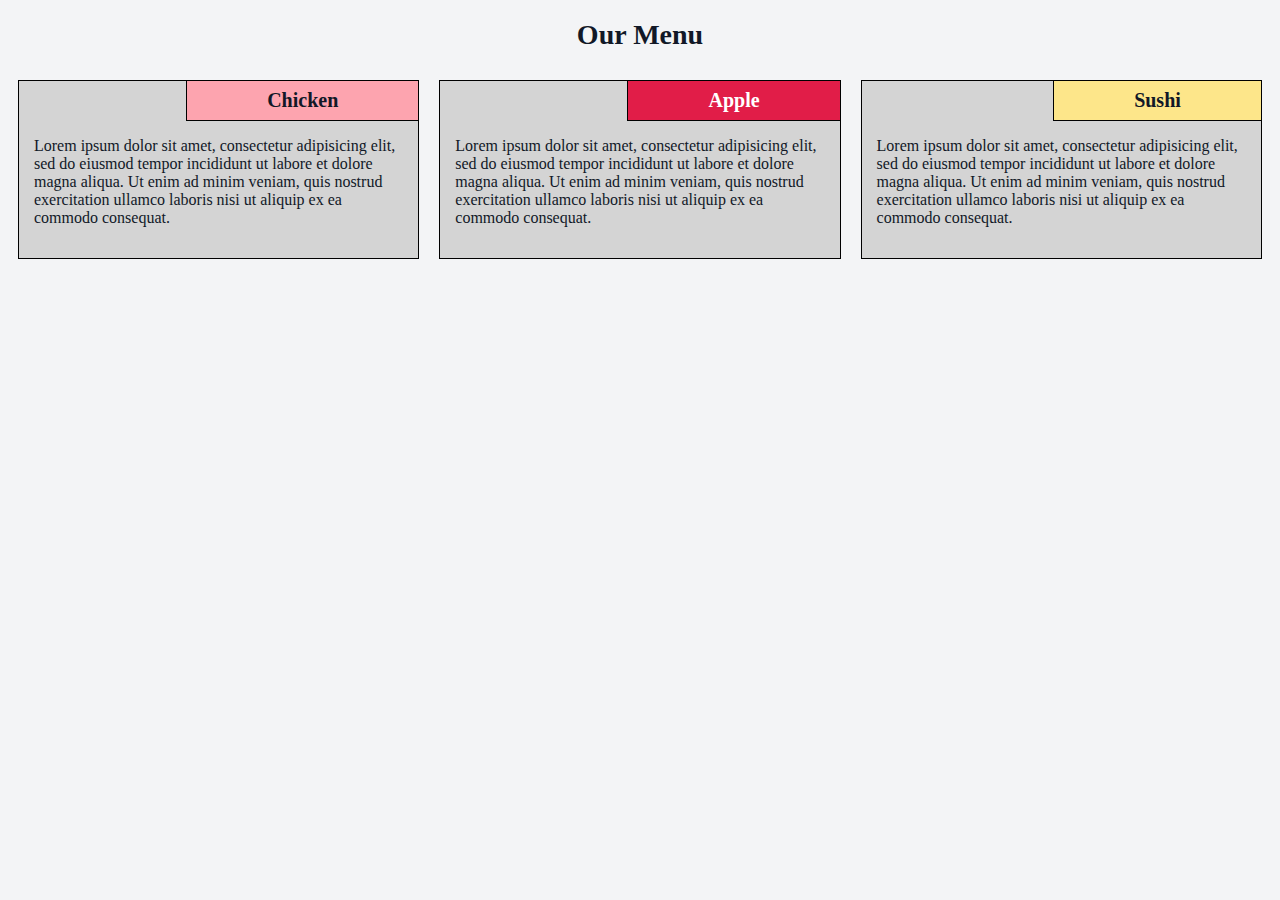
<file: mod2_solution/index.html>
<!DOCTYPE html>
<html lang="en">

<head>
    <meta charset="utf-8">
    <meta name="viewport" content="width=device-width, initial-scale=1">
    <title>Assignment Solution for Module 2</title>
    <link rel="stylesheet" href="css/styles.css">
</head>

<body>
    <h1>Our Menu</h1>
    <div class="row">
        <div class="col-lg-4 col-md-6 col-sm-12">
            <section class="chicken">
                <h2>Chicken</h2>
                <p>
                    Lorem ipsum dolor sit amet, consectetur adipisicing elit, sed do eiusmod
                    tempor incididunt ut labore et dolore magna aliqua. Ut enim ad minim veniam,
                    quis nostrud exercitation ullamco laboris nisi ut aliquip ex ea commodo
                    consequat.
                </p>
            </section>
        </div>
        <div class="col-lg-4 col-md-6 col-sm-12">
            <section class="apple">
                <h2>Apple</h2>
                <p>
                    Lorem ipsum dolor sit amet, consectetur adipisicing elit, sed do eiusmod
                    tempor incididunt ut labore et dolore magna aliqua. Ut enim ad minim veniam,
                    quis nostrud exercitation ullamco laboris nisi ut aliquip ex ea commodo
                    consequat.
                </p>
            </section>
        </div>
        <div class="col-lg-4 col-md-12 col-sm-12">
            <section class="sushi">
                <h2>Sushi</h2>
                <p>
                    Lorem ipsum dolor sit amet, consectetur adipisicing elit, sed do eiusmod
                    tempor incididunt ut labore et dolore magna aliqua. Ut enim ad minim veniam,
                    quis nostrud exercitation ullamco laboris nisi ut aliquip ex ea commodo
                    consequat.
                </p>
            </section>
        </div>
    </div>
</body>

</html>
</file>
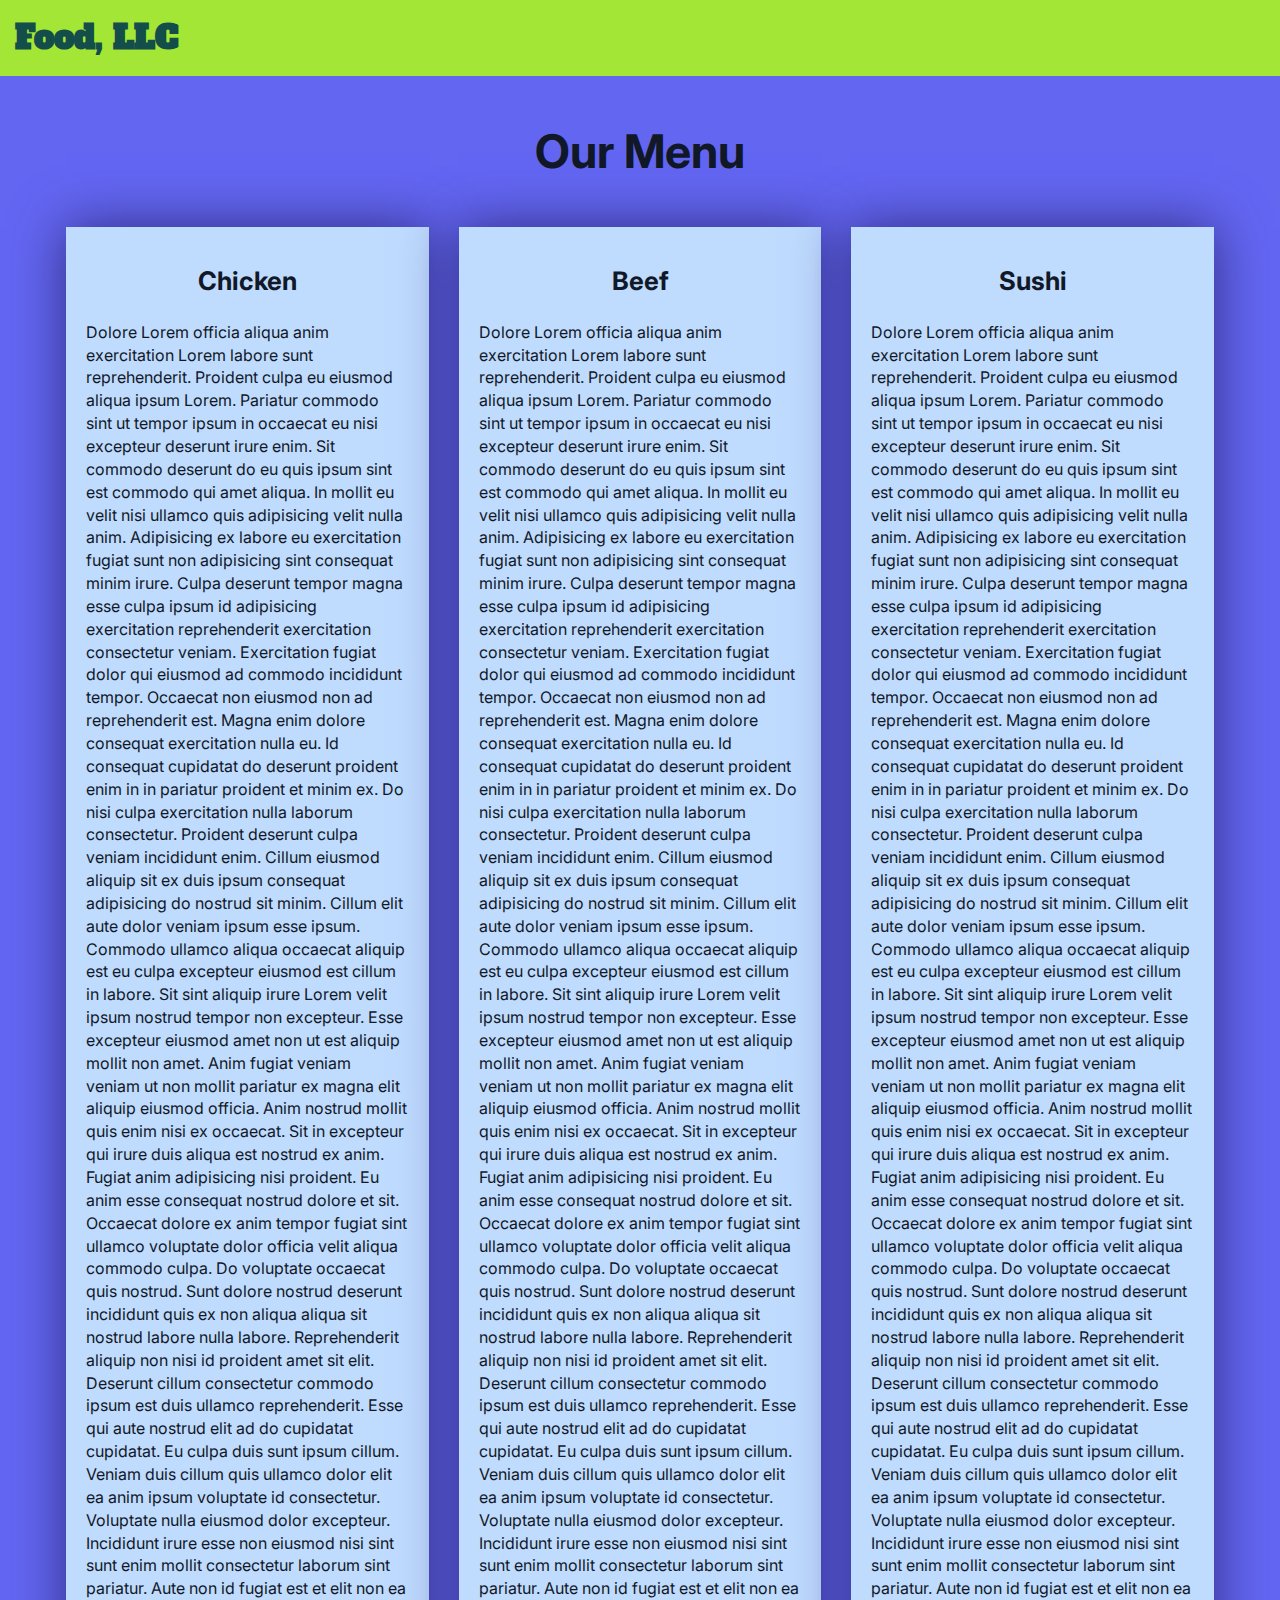
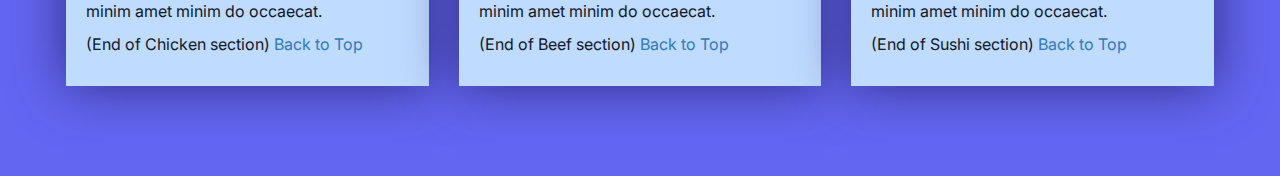
<file: mod3_solution/index.html>
<!DOCTYPE html>
<html lang='en'>

<head>
    <meta charset="utf-8">
    <meta http-equiv="X-UA-Compatible" content="IE=edge">
    <meta name="viewport" content="width=device-width, initial-scale=1">
    <title>Assignment Solution for Module 3</title>
    <link rel="stylesheet" href="css/bootstrap.min.css">
    <link rel="stylesheet" href="css/styles.css">
    <link href="https://fonts.googleapis.com/css2?family=Inter&display=swap" rel="stylesheet">
    <link href="https://fonts.googleapis.com/css2?family=Alfa+Slab+One&display=swap" rel="stylesheet">
</head>

<body>
    <header>
        <nav id="header-nav" class="navbar navbar-default">
            <div class="container-fluid">
                <div class="navbar-header">
                    <div class="navbar-brand">
                        <a href="index.html"><h1>Food, LLC</h1></a>
                    </div>

                    <button type="button" class="navbar-toggle collapsed visible-xs d-block d-sm-none" data-toggle="collapse" data-target="#collapsable-nav" aria-expanded="false">
                        <span class="sr-only">Toggle navigation</span>
                        <span class="icon-bar"></span>
                        <span class="icon-bar"></span>
                        <span class="icon-bar"></span>
                    </button>
                </div>

                <div id="collapsable-nav" class="collapse navbar-collapse">
                    <ul id="nav-list" class="nav navbar-nav navbar-right visible-xs text-center">
                        <li>
                            <a href="#chicken-tile"><br class="hidden-xs">Chicken</a>
                        </li>
                        <li>
                            <a href="#beef-tile"><br class="hidden-xs">Beef</a>
                        </li>
                        <li>
                            <a href="#sushi-tile"><br class="hidden-xs">Sushi</a>
                        </li>
                    </ul>
                </div>
            </div>
        </nav>
    </header>

    <div id="main-content" class="container">
        <h2 id="top-heading" class="text-center">Our Menu</h2>
        <div id="home-tiles" class="row">
            <div class="col-md-4 col-sm-6 col-xs-12">
                <div id="chicken-tile">
                    <section>
                        <h3 class="text-center">Chicken</h3>
                        <p>
                         Dolore Lorem officia aliqua anim exercitation Lorem labore sunt reprehenderit. Proident culpa eu eiusmod aliqua ipsum Lorem. Pariatur commodo sint ut tempor ipsum in occaecat eu nisi excepteur deserunt irure enim.

                         Sit commodo deserunt do eu quis ipsum sint est commodo qui amet aliqua. In mollit eu velit nisi ullamco quis adipisicing velit nulla anim. Adipisicing ex labore eu exercitation fugiat sunt non adipisicing sint consequat minim irure. Culpa deserunt tempor magna esse culpa ipsum id adipisicing exercitation reprehenderit exercitation consectetur veniam. Exercitation fugiat dolor qui eiusmod ad commodo incididunt tempor. Occaecat non eiusmod non ad reprehenderit est.

                         Magna enim dolore consequat exercitation nulla eu. Id consequat cupidatat do deserunt proident enim in in pariatur proident et minim ex. Do nisi culpa exercitation nulla laborum consectetur.

                         Proident deserunt culpa veniam incididunt enim. Cillum eiusmod aliquip sit ex duis ipsum consequat adipisicing do nostrud sit minim. Cillum elit aute dolor veniam ipsum esse ipsum. Commodo ullamco aliqua occaecat aliquip est eu culpa excepteur eiusmod est cillum in labore. Sit sint aliquip irure Lorem velit ipsum nostrud tempor non excepteur. Esse excepteur eiusmod amet non ut est aliquip mollit non amet.

                         Anim fugiat veniam veniam ut non mollit pariatur ex magna elit aliquip eiusmod officia. Anim nostrud mollit quis enim nisi ex occaecat. Sit in excepteur qui irure duis aliqua est nostrud ex anim. Fugiat anim adipisicing nisi proident. Eu anim esse consequat nostrud dolore et sit. Occaecat dolore ex anim tempor fugiat sint ullamco voluptate dolor officia velit aliqua commodo culpa.

                         Do voluptate occaecat quis nostrud. Sunt dolore nostrud deserunt incididunt quis ex non aliqua aliqua sit nostrud labore nulla labore. Reprehenderit aliquip non nisi id proident amet sit elit. Deserunt cillum consectetur commodo ipsum est duis ullamco reprehenderit. Esse qui aute nostrud elit ad do cupidatat cupidatat. Eu culpa duis sunt ipsum cillum.

                         Veniam duis cillum quis ullamco dolor elit ea anim ipsum voluptate id consectetur. Voluptate nulla eiusmod dolor excepteur. Incididunt irure esse non eiusmod nisi sint sunt enim mollit consectetur laborum sint pariatur. Aute non id fugiat est et elit non ea minim amet minim do occaecat.
                     </p>
                     <p>
                        (End of Chicken section) <a href="#top-heading">Back to Top</a>
                    </p>
                </section>
            </div>
        </div>
        <div class="col-md-4 col-sm-6 col-xs-12">
            <div id="beef-tile">
                <section>
                    <h3 class="text-center">Beef</h3>
                    <p>
                        Dolore Lorem officia aliqua anim exercitation Lorem labore sunt reprehenderit. Proident culpa eu eiusmod aliqua ipsum Lorem. Pariatur commodo sint ut tempor ipsum in occaecat eu nisi excepteur deserunt irure enim.

                        Sit commodo deserunt do eu quis ipsum sint est commodo qui amet aliqua. In mollit eu velit nisi ullamco quis adipisicing velit nulla anim. Adipisicing ex labore eu exercitation fugiat sunt non adipisicing sint consequat minim irure. Culpa deserunt tempor magna esse culpa ipsum id adipisicing exercitation reprehenderit exercitation consectetur veniam. Exercitation fugiat dolor qui eiusmod ad commodo incididunt tempor. Occaecat non eiusmod non ad reprehenderit est.

                        Magna enim dolore consequat exercitation nulla eu. Id consequat cupidatat do deserunt proident enim in in pariatur proident et minim ex. Do nisi culpa exercitation nulla laborum consectetur.

                        Proident deserunt culpa veniam incididunt enim. Cillum eiusmod aliquip sit ex duis ipsum consequat adipisicing do nostrud sit minim. Cillum elit aute dolor veniam ipsum esse ipsum. Commodo ullamco aliqua occaecat aliquip est eu culpa excepteur eiusmod est cillum in labore. Sit sint aliquip irure Lorem velit ipsum nostrud tempor non excepteur. Esse excepteur eiusmod amet non ut est aliquip mollit non amet.

                        Anim fugiat veniam veniam ut non mollit pariatur ex magna elit aliquip eiusmod officia. Anim nostrud mollit quis enim nisi ex occaecat. Sit in excepteur qui irure duis aliqua est nostrud ex anim. Fugiat anim adipisicing nisi proident. Eu anim esse consequat nostrud dolore et sit. Occaecat dolore ex anim tempor fugiat sint ullamco voluptate dolor officia velit aliqua commodo culpa.

                        Do voluptate occaecat quis nostrud. Sunt dolore nostrud deserunt incididunt quis ex non aliqua aliqua sit nostrud labore nulla labore. Reprehenderit aliquip non nisi id proident amet sit elit. Deserunt cillum consectetur commodo ipsum est duis ullamco reprehenderit. Esse qui aute nostrud elit ad do cupidatat cupidatat. Eu culpa duis sunt ipsum cillum.

                        Veniam duis cillum quis ullamco dolor elit ea anim ipsum voluptate id consectetur. Voluptate nulla eiusmod dolor excepteur. Incididunt irure esse non eiusmod nisi sint sunt enim mollit consectetur laborum sint pariatur. Aute non id fugiat est et elit non ea minim amet minim do occaecat.
                    </p>
                    <p>
                        (End of Beef section) <a href="#top-heading">Back to Top</a>
                    </p>
                </section>
            </div>
        </div>
        <div class="col-md-4 col-sm-12 col-xs-12">
            <div id="sushi-tile">
                <section>
                    <h3 class="text-center">Sushi</h3>
                    <p>
                        Dolore Lorem officia aliqua anim exercitation Lorem labore sunt reprehenderit. Proident culpa eu eiusmod aliqua ipsum Lorem. Pariatur commodo sint ut tempor ipsum in occaecat eu nisi excepteur deserunt irure enim.

                        Sit commodo deserunt do eu quis ipsum sint est commodo qui amet aliqua. In mollit eu velit nisi ullamco quis adipisicing velit nulla anim. Adipisicing ex labore eu exercitation fugiat sunt non adipisicing sint consequat minim irure. Culpa deserunt tempor magna esse culpa ipsum id adipisicing exercitation reprehenderit exercitation consectetur veniam. Exercitation fugiat dolor qui eiusmod ad commodo incididunt tempor. Occaecat non eiusmod non ad reprehenderit est.

                        Magna enim dolore consequat exercitation nulla eu. Id consequat cupidatat do deserunt proident enim in in pariatur proident et minim ex. Do nisi culpa exercitation nulla laborum consectetur.

                        Proident deserunt culpa veniam incididunt enim. Cillum eiusmod aliquip sit ex duis ipsum consequat adipisicing do nostrud sit minim. Cillum elit aute dolor veniam ipsum esse ipsum. Commodo ullamco aliqua occaecat aliquip est eu culpa excepteur eiusmod est cillum in labore. Sit sint aliquip irure Lorem velit ipsum nostrud tempor non excepteur. Esse excepteur eiusmod amet non ut est aliquip mollit non amet.

                        Anim fugiat veniam veniam ut non mollit pariatur ex magna elit aliquip eiusmod officia. Anim nostrud mollit quis enim nisi ex occaecat. Sit in excepteur qui irure duis aliqua est nostrud ex anim. Fugiat anim adipisicing nisi proident. Eu anim esse consequat nostrud dolore et sit. Occaecat dolore ex anim tempor fugiat sint ullamco voluptate dolor officia velit aliqua commodo culpa.

                        Do voluptate occaecat quis nostrud. Sunt dolore nostrud deserunt incididunt quis ex non aliqua aliqua sit nostrud labore nulla labore. Reprehenderit aliquip non nisi id proident amet sit elit. Deserunt cillum consectetur commodo ipsum est duis ullamco reprehenderit. Esse qui aute nostrud elit ad do cupidatat cupidatat. Eu culpa duis sunt ipsum cillum.

                        Veniam duis cillum quis ullamco dolor elit ea anim ipsum voluptate id consectetur. Voluptate nulla eiusmod dolor excepteur. Incididunt irure esse non eiusmod nisi sint sunt enim mollit consectetur laborum sint pariatur. Aute non id fugiat est et elit non ea minim amet minim do occaecat.
                    </p>
                    <p>
                        (End of Sushi section) <a href="#top-heading">Back to Top</a>
                    </p>
                </section>
            </div>
        </div>
        <div class="clearfix visible-lg-block"></div>
    </div>
</div>

<script src="js/jquery-1.11.3.min.js"></script>
<script src="js/bootstrap.min.js"></script>

</body>

</html>
</file>
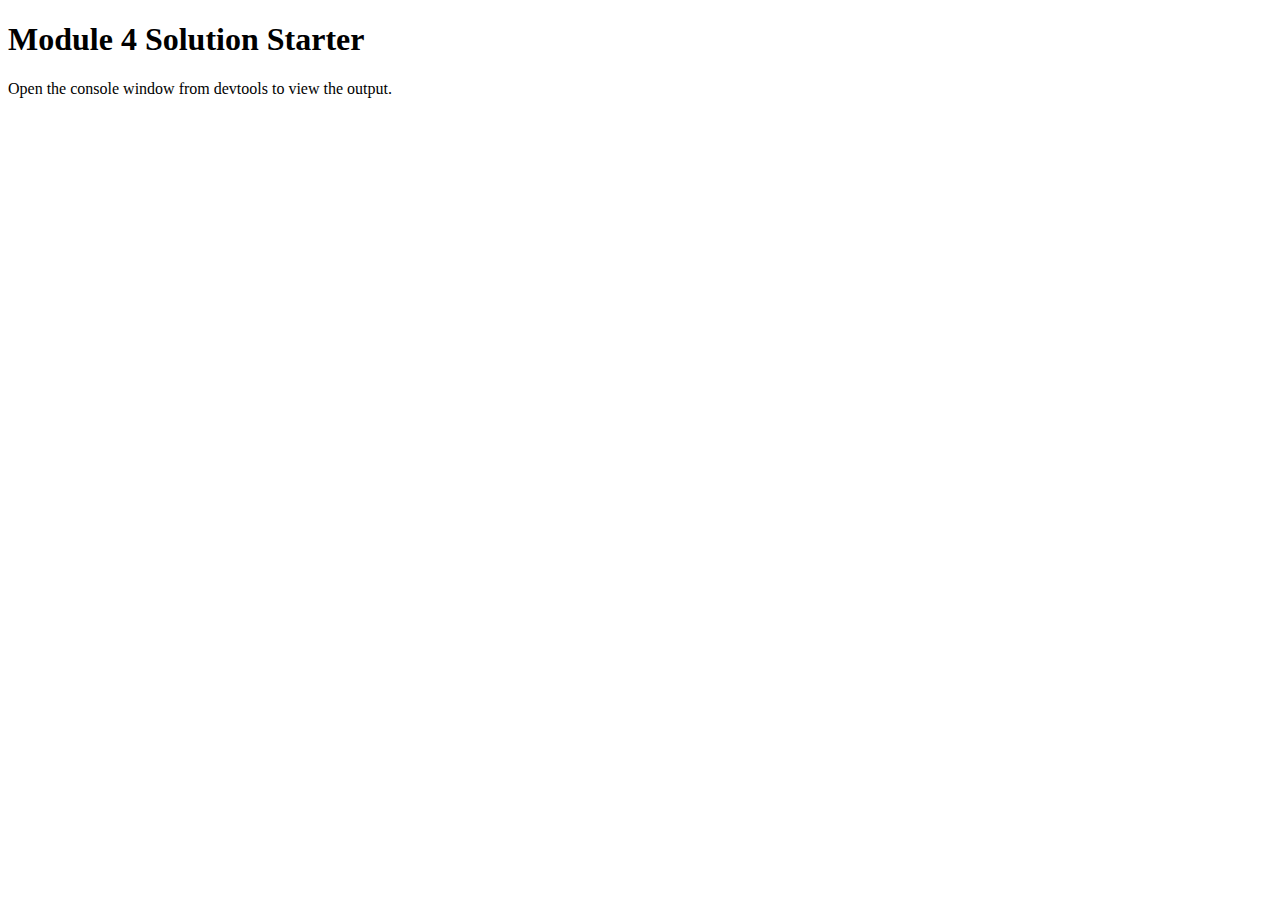
<file: mod4_solution/index.html>
<!DOCTYPE html>
<html>

<head>
  <meta charset="utf-8">
  <title>Assignment Solution for Module 4</title>
  <script>
    var names = []; // DO NOT REMOVE
  </script>
  <script src="SpeakHello.js"></script>
  <script src="SpeakGoodBye.js"></script>
  <script src="script.js"></script>
</head>

<body>
  <h1>Module 4 Solution Starter</h1>
  <p>Open the console window from devtools to view the output.</p>
</body>

</html>
</file>
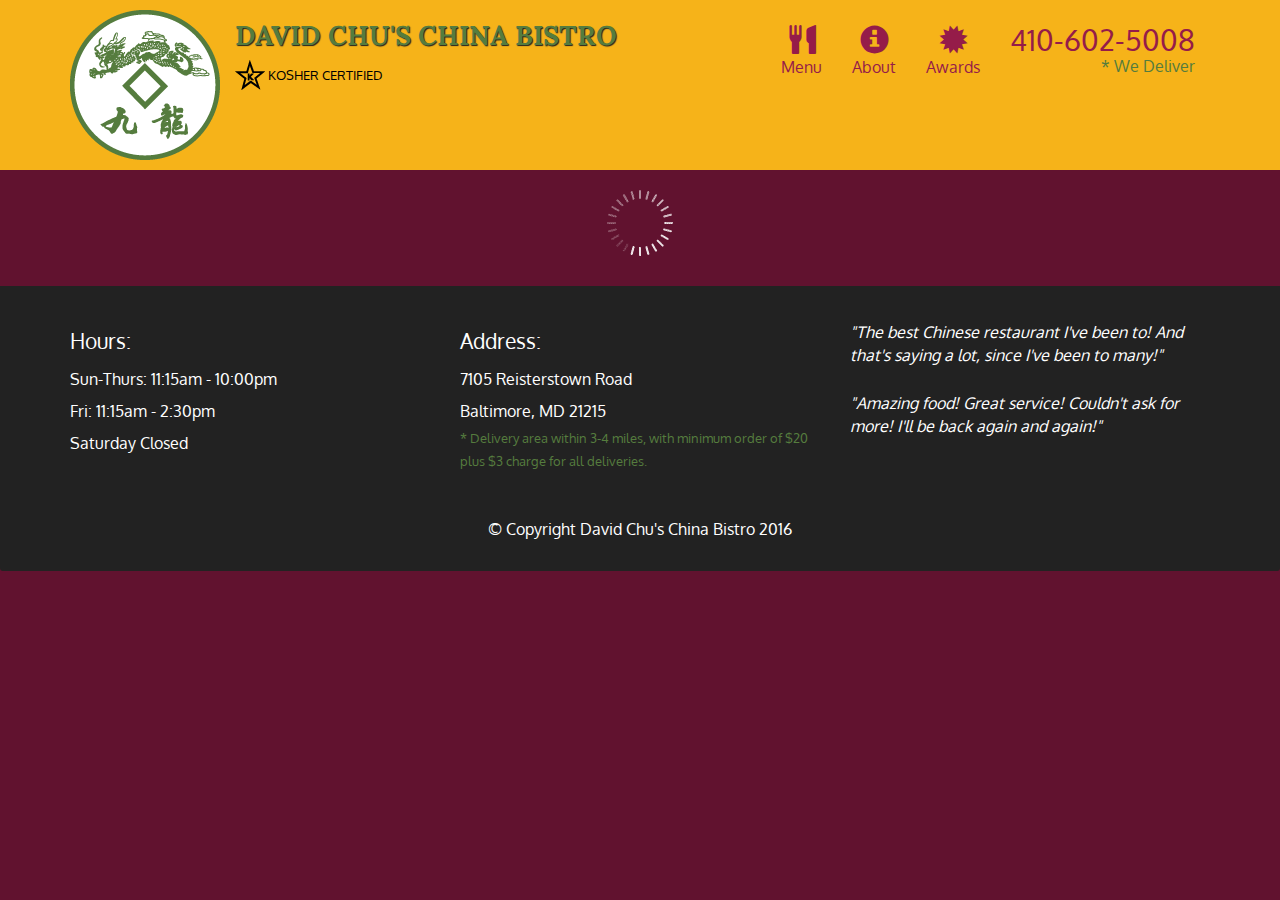
<file: mod5_solution/index.html>
<!doctype html>
<html lang="en">

<head>
  <meta charset="utf-8">
  <meta http-equiv="X-UA-Compatible" content="IE=edge">
  <meta name="viewport" content="width=device-width, initial-scale=1">
  <title>David Chu's China Bistro</title>
  <link rel="stylesheet" href="css/bootstrap.min.css">
  <link rel="stylesheet" href="css/styles.css">
  <link href='https://fonts.googleapis.com/css?family=Oxygen:400,300,700' rel='stylesheet' type='text/css'>
  <link href='https://fonts.googleapis.com/css?family=Lora' rel='stylesheet' type='text/css'>
</head>

<body>
  <header>
    <nav id="header-nav" class="navbar navbar-default">
      <div class="container">
        <div class="navbar-header">
          <a href="index.html" class="pull-left visible-md visible-lg">
            <div id="logo-img" alt="Logo image"></div>
          </a>

          <div class="navbar-brand">
            <a href="index.html">
              <h1>David Chu's China Bistro</h1>
            </a>
            <p>
              <img src="images/star-k-logo.png" alt="Kosher certification">
              <span>Kosher Certified</span>
            </p>
          </div>

          <button id="navbarToggle" type="button" class="navbar-toggle collapsed" data-toggle="collapse"
            data-target="#collapsable-nav" aria-expanded="false">
            <span class="sr-only">Toggle navigation</span>
            <span class="icon-bar"></span>
            <span class="icon-bar"></span>
            <span class="icon-bar"></span>
          </button>
        </div>

        <div id="collapsable-nav" class="collapse navbar-collapse">
          <ul id="nav-list" class="nav navbar-nav navbar-right">
            <li id="navHomeButton" class="visible-xs active">
              <a href="index.html">
                <span class="glyphicon glyphicon-home"></span> Home</a>
            </li>
            <li id="navMenuButton">
              <a href="#" onclick="$dc.loadMenuCategories();">
                <span class="glyphicon glyphicon-cutlery"></span><br class="hidden-xs"> Menu</a>
            </li>
            <li>
              <a href="#">
                <span class="glyphicon glyphicon-info-sign"></span><br class="hidden-xs"> About</a>
            </li>
            <li>
              <a href="#">
                <span class="glyphicon glyphicon-certificate"></span><br class="hidden-xs"> Awards</a>
            </li>
            <li id="phone" class="hidden-xs">
              <a href="tel:410-602-5008">
                <span>410-602-5008</span></a>
              <div>* We Deliver</div>
            </li>
          </ul><!-- #nav-list -->
        </div><!-- .collapse .navbar-collapse -->
      </div><!-- .container -->
    </nav><!-- #header-nav -->
  </header>

  <div id="call-btn" class="visible-xs">
    <a class="btn" href="tel:410-602-5008">
      <span class="glyphicon glyphicon-earphone"></span>
      410-602-5008
    </a>
  </div>
  <div id="xs-deliver" class="text-center visible-xs">* We Deliver</div>

  <div id="main-content" class="container"></div>

  <footer class="panel-footer">
    <div class="container">
      <div class="row">
        <section id="hours" class="col-sm-4">
          <span>Hours:</span><br>
          Sun-Thurs: 11:15am - 10:00pm<br>
          Fri: 11:15am - 2:30pm<br>
          Saturday Closed
          <hr class="visible-xs">
        </section>
        <section id="address" class="col-sm-4">
          <span>Address:</span><br>
          7105 Reisterstown Road<br>
          Baltimore, MD 21215
          <p>* Delivery area within 3-4 miles, with minimum order of $20 plus $3 charge for all deliveries.</p>
          <hr class="visible-xs">
        </section>
        <section id="testimonials" class="col-sm-4">
          <p>"The best Chinese restaurant I've been to! And that's saying a lot, since I've been to many!"</p>
          <p>"Amazing food! Great service! Couldn't ask for more! I'll be back again and again!"</p>
        </section>
      </div>
      <div class="text-center">&copy; Copyright David Chu's China Bistro 2016</div>
    </div>
  </footer>

  <!-- jQuery (Bootstrap JS plugins depend on it) -->
  <script src="js/jquery-2.1.4.min.js"></script>
  <script src="js/bootstrap.min.js"></script>
  <script src="js/ajax-utils.js"></script>
  <script src="js/script.js"></script>
</body>

</html>
</file>
<file: mod2_solution/css/styles.css>
* {
    box-sizing: border-box;
    font-family: cursive;
}

body {
    color: #111827;
    background-color: #f3f4f6;
}

h1 {
    text-align: center;
    font-size: 175%;
}

section {
    position: relative;
    border: 1px solid black;
    background-color: #d4d4d4;
    margin: 10px;
}

section>h2 {
    position: absolute;
    top: -1px;
    right: -1px;
    border: 1px solid black;
    margin: 0;
    text-align: center;
    font-size: 125%;
    font-weight: bold;
    padding: 8px;
    padding-left: 80px;
    padding-right: 80px;
}

section.chicken>h2 {
    background-color: #fda4af;
}

section.apple>h2 {
    background-color: #e11d48;
    color: white;
}

section.sushi>h2 {
    background-color: #fde68a;
}

section>p {
    padding: 40px 15px 15px 15px;
}

.row {
    width: 100%;
}


/********** Desktop screens only **********/

@media (min-width: 992px) {
    .col-lg-1, .col-lg-2, .col-lg-3, .col-lg-4, .col-lg-5, .col-lg-6, .col-lg-7, .col-lg-8, .col-lg-9, .col-lg-10, .col-lg-11, .col-lg-12 {
        float: left;
    }
    .col-lg-1 {
        width: 8.33%;
    }
    .col-lg-2 {
        width: 16.66%;
    }
    .col-lg-3 {
        width: 25%;
    }
    .col-lg-4 {
        width: 33.33%;
    }
    .col-lg-5 {
        width: 41.66%;
    }
    .col-lg-6 {
        width: 50%;
    }
    .col-lg-7 {
        width: 58.33%;
    }
    .col-lg-8 {
        width: 66.66%;
    }
    .col-lg-9 {
        width: 74.99%;
    }
    .col-lg-10 {
        width: 83.33%;
    }
    .col-lg-11 {
        width: 91.66%;
    }
    .col-lg-12 {
        width: 100%;
    }
}


/********** Tablet screens only **********/

@media (min-width: 768px) and (max-width: 991px) {
    .col-md-1, .col-md-2, .col-md-3, .col-md-4, .col-md-5, .col-md-6, .col-md-7, .col-md-8, .col-md-9, .col-md-10, .col-md-11, .col-md-12 {
        float: left;
    }
    .col-md-1 {
        width: 8.33%;
    }
    .col-md-2 {
        width: 16.66%;
    }
    .col-md-3 {
        width: 25%;
    }
    .col-md-4 {
        width: 33.33%;
    }
    .col-md-5 {
        width: 41.66%;
    }
    .col-md-6 {
        width: 50%;
    }
    .col-md-7 {
        width: 58.33%;
    }
    .col-md-8 {
        width: 66.66%;
    }
    .col-md-9 {
        width: 74.99%;
    }
    .col-md-10 {
        width: 83.33%;
    }
    .col-md-11 {
        width: 91.66%;
    }
    .col-md-12 {
        width: 100%;
    }
}


/********** Phone screens only **********/

@media (max-width: 767px) {
    .col-sm-1, .col-sm-2, .col-sm-3, .col-sm-4, .col-sm-5, .col-sm-6, .col-sm-7, .col-sm-8, .col-sm-9, .col-sm-10, .col-sm-11, .col-sm-12 {
        float: left;
    }
    .col-sm-1 {
        width: 8.33%;
    }
    .col-sm-2 {
        width: 16.66%;
    }
    .col-sm-3 {
        width: 25%;
    }
    .col-sm-4 {
        width: 33.33%;
    }
    .col-sm-5 {
        width: 41.66%;
    }
    .col-sm-6 {
        width: 50%;
    }
    .col-sm-7 {
        width: 58.33%;
    }
    .col-sm-8 {
        width: 66.66%;
    }
    .col-sm-9 {
        width: 74.99%;
    }
    .col-sm-10 {
        width: 83.33%;
    }
    .col-sm-11 {
        width: 91.66%;
    }
    .col-sm-12 {
        width: 100%;
    }
}
</file>
<file: mod3_solution/css/styles.css>
body {
	font-size: 16px;
	font-family: "Inter", sans-serif;
	color: #111827;
	background-color: #6366f1;
}

#header-nav {
	background-color: #a3e635;
	border-radius: 0;
	border: 0;
}

#header-nav button {
	margin-top: 22px;
}

.navbar-default .navbar-toggle:focus,
.navbar-default .navbar-toggle:hover {
	background-color: #84cc16;
}

.navbar-collapse {
	border-top: 0;
}

.navbar-brand,
.navbar-nav li a {
	line-height: 76px;
	height: 76px;
	padding-top: 0;
}

.navbar-brand h1 {
	color: #134e4a;
	font-family: "Alfa Slab One", cursive;
	font-weight: bolder;
	font-size: 1.8em;
}

.navbar-brand a:hover {
	text-decoration: none;
	text-shadow: 1px 1px 1px #14532d;
}

#nav-list {
	background-color: #a3e635;
}

#nav-list a {
	color: #111827;
	font-weight: bolder;
	font-size: 1.2em;
}

#nav-list a:hover {
	background-color: #65a30d;
}

.navbar-header button.navbar-toggle,
.navbar-header .icon-bar {
	border: 1px solid #365314;
}

#main-content {
	width: 92%;
	margin-bottom: 30px;
}

#main-content h2 {
	font-size: 2.9em;
	font-weight: bold;
	margin-top: 30px;
	margin-bottom: 50px;
}

#main-content h3 {
	font-size: 1.6em;
	font-weight: bold;
	margin-bottom: 1em;
}

#chicken-tile,
#beef-tile,
#sushi-tile {
	width: 100%;
	padding: 20px;
	background-color: #bfdbfe;
	margin-bottom: 60px;
	box-shadow: 0 0 50px #312e81;
}
</file>
<file: mod5_solution/css/styles.css>
body {
  font-size: 16px;
  color: #fff;
  background-color: #61122f;
  font-family: 'Oxygen', sans-serif;
}

/** HEADER **/
#header-nav {
  background-color: #f6b319;
  border-radius: 0;
  border: 0;
}

#logo-img {
  background: url('../images/restaurant-logo_large.png') no-repeat;
  width: 150px;
  height: 150px;
  margin: 10px 15px 10px 0;
}

.navbar-brand {
  padding-top: 25px;
}
.navbar-brand h1 { /* Restaurant name */
  font-family: 'Lora', serif;
  color: #557c3e;
  font-size: 1.5em;
  text-transform: uppercase;
  font-weight: bold;
  text-shadow: 1px 1px 1px #222;
  margin-top: 0;
  margin-bottom: 0;
  line-height: .75;
}
.navbar-brand a:hover, .navbar-brand a:focus {
  text-decoration: none;
}
.navbar-brand p { /* Kosher cert */
  color: #000;
  text-transform: uppercase;
  font-size: .7em;
  margin-top: 15px;
}
.navbar-brand p span { /* Star-K */
  vertical-align: middle;
}

#nav-list {
  margin-top: 10px;
}
#nav-list a {
  color: #951C49;
  text-align: center;
}
#nav-list a:hover {
  background: #E7E7E7;
}
#nav-list a span {
  font-size: 1.8em;
}

#phone {
  margin-top: 5px;
}
#phone a { /* Phone number */
  text-align: right;
  padding-bottom: 0;
}
#phone div { /* We Deliver */
  color: #557c3e;
  text-align: right;
  padding-right: 15px;
}

.navbar-header button.navbar-toggle, .navbar-header .icon-bar {
  border: 1px solid #61122f;
}
.navbar-header button.navbar-toggle {
  clear: both;
  margin-top: -30px;
}
/* END HEADER */

/* FOOTER */
.panel-footer {
  margin-top: 30px;
  padding-top: 35px;
  padding-bottom: 30px;
  background-color: #222;
  border-top: 0;
}
.panel-footer div.row {
  margin-bottom: 35px;
}
#hours, #address {
  line-height: 2;
}
#hours > span, #address > span {
  font-size: 1.3em;
}
#address p {
  color: #557c3e;
  font-size: .8em;
  line-height: 1.8;
}
#testimonials {
  font-style: italic;
}
#testimonials p:nth-child(2) {
  margin-top: 25px;
}
/* END FOOTER */



/* HOME PAGE */
.container .jumbotron {
  box-shadow: 0 0 50px #3F0C1F;
  border: 2px solid #3F0C1F;
}

#menu-tile, #specials-tile, #map-tile {
  height: 250px;
  width: 100%;
  margin-bottom: 15px;
  position: relative;
  border: 2px solid #3F0C1F;
  overflow: hidden;
}
#menu-tile:hover, #specials-tile:hover, #map-tile:hover {
  box-shadow: 0 1px 5px 1px #cccccc;
}
#menu-tile {
  background: url('../images/menu-tile.jpg') no-repeat;
  background-position: center;
}
#specials-tile {
  background: url('../images/specials-tile.jpg') no-repeat;
  background-position: center;
}
#menu-tile span, #specials-tile span, #map-tile span {
  position: absolute;
  bottom: 0;
  right: 0;
  width: 100%;
  text-align: center;
  font-size: 1.6em;
  text-transform: uppercase;
  background-color: #000;
  color: #fff;
  opacity: .8;
}
/* END HOME PAGE */

/* MENU CATEGORIES PAGE */
.category-tile { 
  position: relative;
  border: 2px solid #3F0C1F;
  overflow: hidden;
  width: 200px;
  height: 200px;
  margin: 0 auto 15px;
}
.category-tile span {
  position: absolute;
  bottom: 0;
  right: 0;
  width: 100%;
  text-align: center;
  font-size: 1.2em;
  text-transform: uppercase;
  background-color: #000;
  color: #fff;
  opacity: .8;
}
.category-tile:hover {
  box-shadow: 0 1px 5px 1px #cccccc;
}

#menu-categories-title + div {
  margin-bottom: 50px;
}
/* END MENU CATEGORIES PAGE */

/* SINGLE CATEGORY PAGE */
.menu-item-tile {
  margin-bottom: 25px;
}
.menu-item-tile hr {
  width: 80%;
}
.menu-item-tile .menu-item-price {
  font-size: 1.1em;
  text-align: right;
  margin-top: -15px;
  margin-right: -15px;
}
.menu-item-tile .menu-item-price span {
  font-size: .6em;
}
.menu-item-photo {
  position: relative;
  border: 2px solid #3F0C1F; 
  overflow: hidden;
  padding: 0;
  margin-right: -15px;
  margin-left: auto;
  margin-bottom: 20px;
  max-width: 250px;
}
.menu-item-photo div {
  position: absolute;
  bottom: 0;
  right: 0;
  width: 80px;
  background-color: #557c3e;
  text-align: center;
}
.menu-item-description {
  padding-right: 30px;
}
h3.menu-item-title {
  margin: 0 0 10px;
}
.menu-item-details {
  font-size: .9em;
  font-style: italic;
}
/* END SINGLE CATEGORY PAGE */


/********** Large devices only **********/
@media (min-width: 1200px) {
  .container .jumbotron {
    background: url('../images/jumbotron_1200.jpg') no-repeat;
    height: 675px;
  }
}

/********** Medium devices only **********/
@media (min-width: 992px) and (max-width: 1199px) {
  /* Header */
  #logo-img {
    background: url('../images/restaurant-logo_medium.png') no-repeat;
    width: 100px;
    height: 100px;
    margin: 5px 5px 5px 0;
  }
  /* End Header */

  /* Home Page */
  .container .jumbotron {
    background: url('../images/jumbotron_992.jpg') no-repeat;
    height: 558px;
  }
  /* End Home Page */
}

/********** Small devices only **********/
@media (min-width: 768px) and (max-width: 991px) {
  /* Home Page */
  .container .jumbotron {
    background: url('../images/jumbotron_768.jpg') no-repeat;
    height: 432px;
  }
  /* End Home Page */
}

/********** Extra small devices only **********/
@media (max-width: 767px) {
  /* Header */
  .navbar-brand {
    padding-top: 10px;
    height: 80px;
  }
  .navbar-brand h1 { /* Restaurant name */
    padding-top: 10px;
    font-size: 5vw; /* 1vw = 1% of viewport width */
  }
  .navbar-brand p { /* Kosher cert */
    font-size: .6em;
    margin-top: 12px;
  }
  .navbar-brand p img { /* Star-K */
    height: 20px;
  }

  #collapsable-nav a { /* Collapsed nav menu text */
    font-size: 1.2em;
  }
  #collapsable-nav a span { /* Collapsed nav menu glyph */
    font-size: 1em;
    margin-right: 5px;
  }

  #call-btn > a {
    font-size: 1.5em;
    display: block;
    margin: 0 20px;
    padding: 10px;
    border: 2px solid #fff;
    background-color: #f6b319;
    color: #951c49;
  }
  #xs-deliver {
    margin-top: 5px;
    font-size: .7em;
    letter-spacing: .1em;
    text-transform: uppercase;
  }
  /* End Header */

  /* Footer */
  .panel-footer section {
    margin-bottom: 30px;
    text-align: center;
  }
  .panel-footer section:nth-child(3) {
    margin-bottom: 0; /* margin already exists on the whole row */
  }
  .panel-footer section hr {
    width: 50%;
  }
  /* End Footer */

  /* Home Page */
  .container .jumbotron {
    margin-top: 30px;
    padding: 0;
  }
  #menu-tile, #specials-tile {
    width: 360px;
    margin: 0 auto 15px;
  }

  .menu-item-photo {
    margin-right: auto;
  }
  .menu-item-tile .menu-item-price {
    text-align: center;
  }
  .menu-item-description {
    text-align: center;;
  }
}


/********** Super extra small devices Only :-) (e.g., iPhone 4) **********/
@media (max-width: 479px) {
  /* Header */
  .navbar-brand h1 { /* Restaurant name */
    padding-top: 5px;
    font-size: 6vw;
  }
  /* End Header */
  
  /* Home page */
  #menu-tile, #specials-tile {
    width: 280px;
    margin: 0 auto 15px;
  }

  .col-xxs-12 {
    position: relative;
    min-height: 1px;
    padding-right: 15px;
    padding-left: 15px;
    float: left;
    width: 100%;
  }
}
</file>
